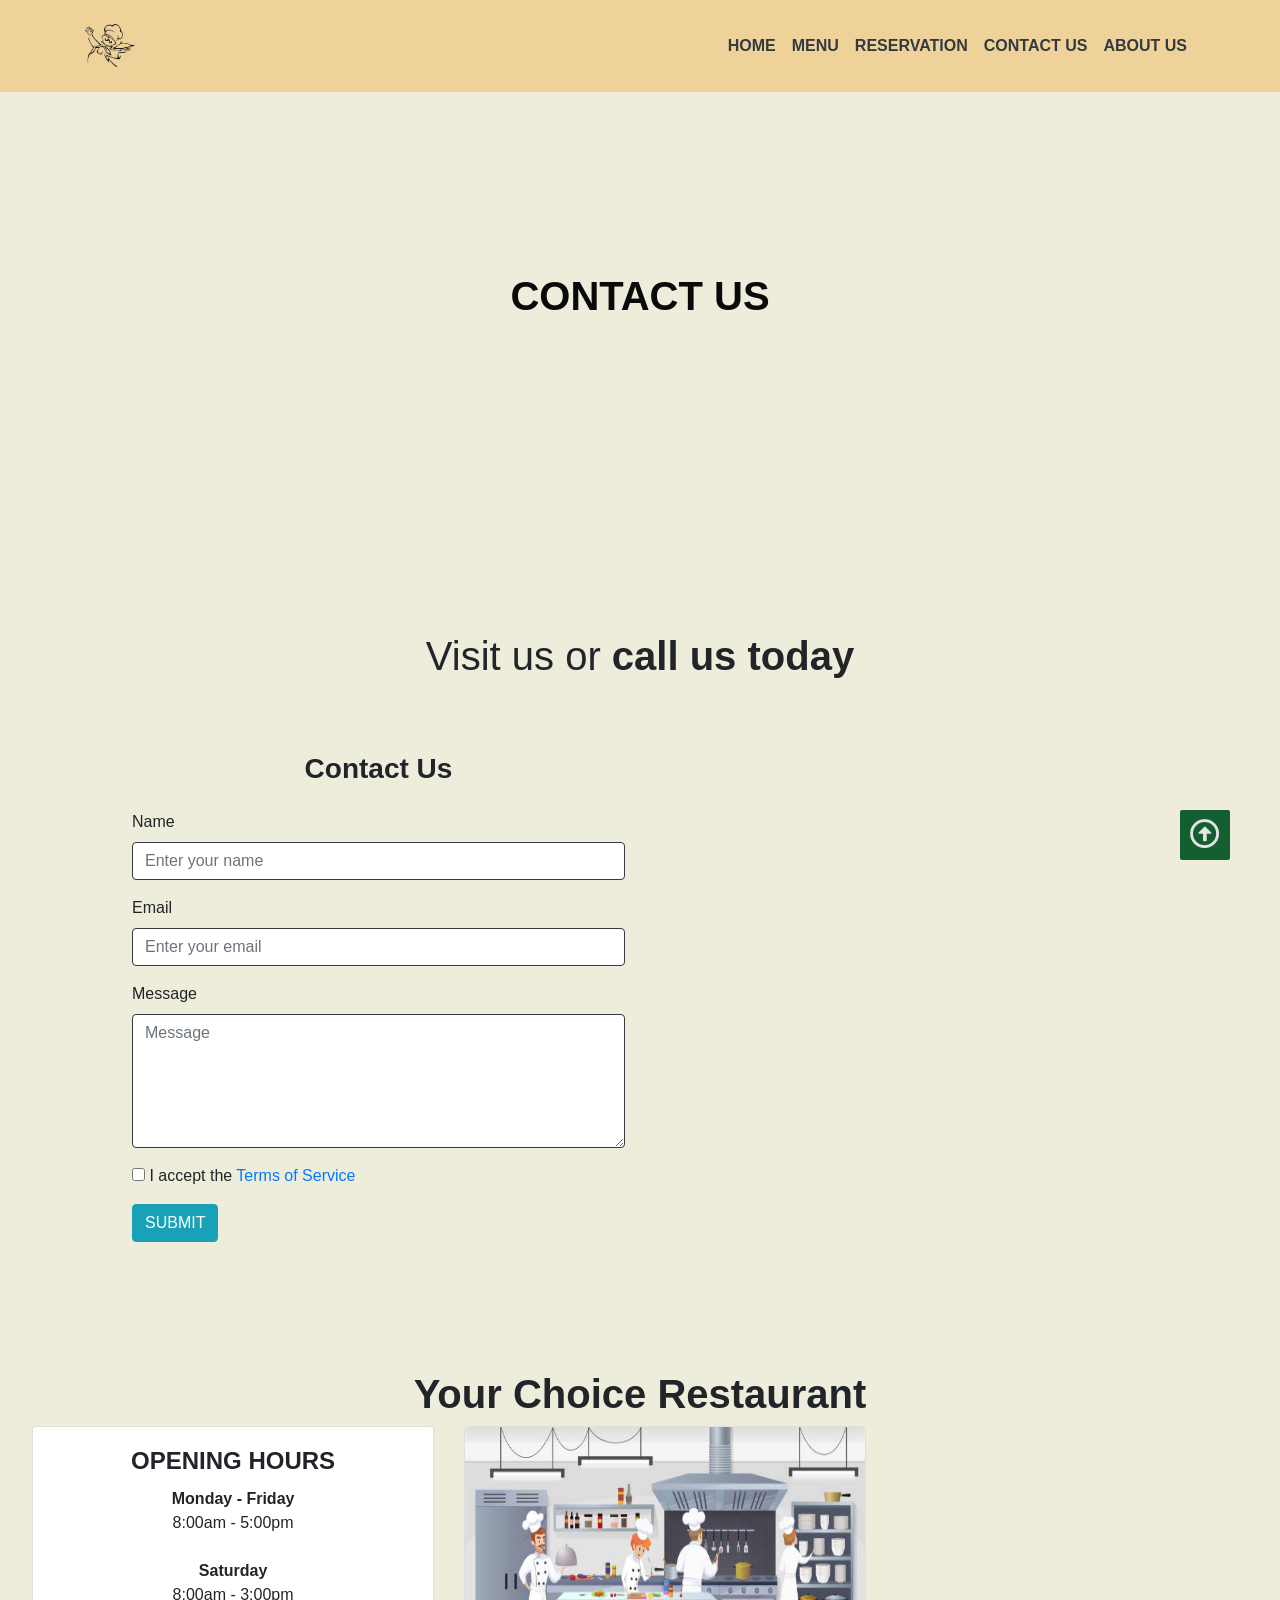
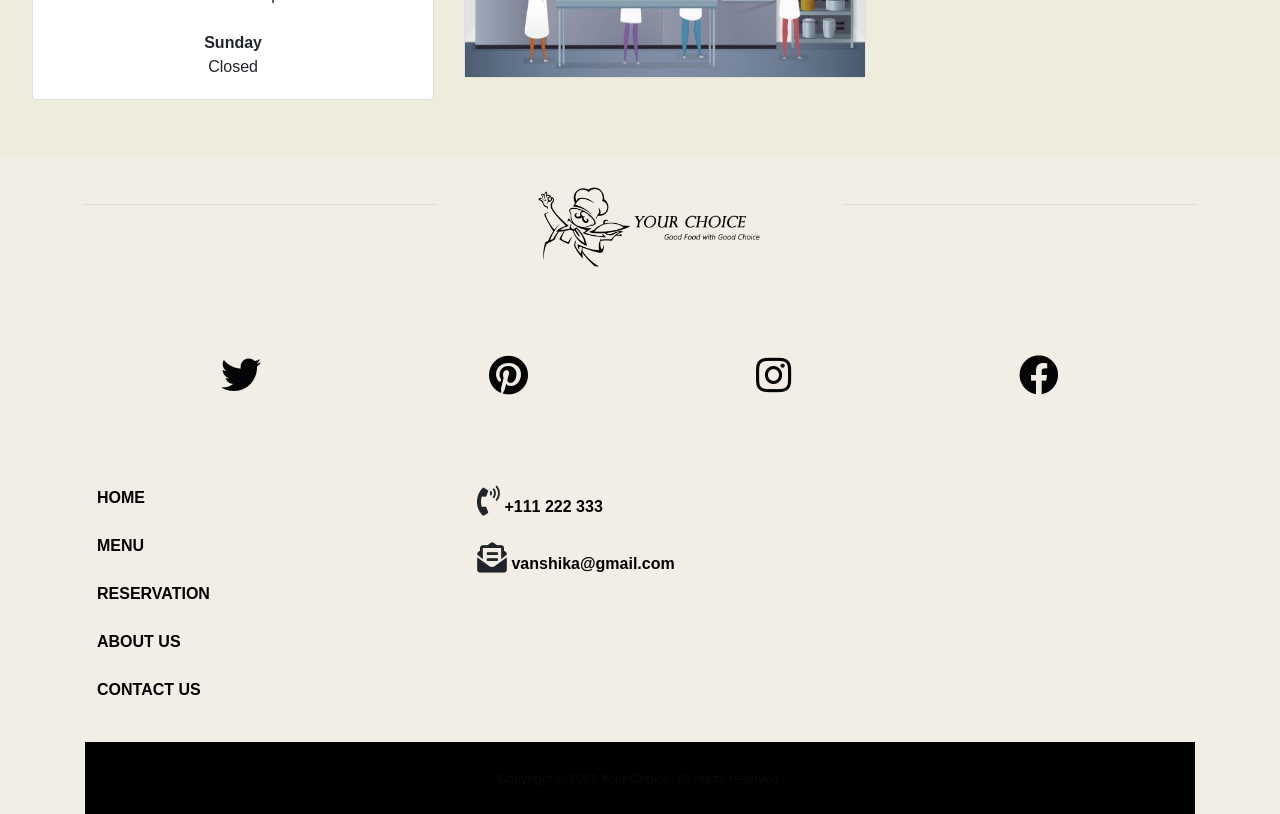
<file: contact.html>
<!doctype html>
<html lang="en">
<head>
    <!-- Required meta tags -->
    <meta charset="utf-8">
    <meta name="viewport" content="width=device-width, initial-scale=1, shrink-to-fit=no">
    
    <!-- Bootstrap CSS -->
    <link rel="stylesheet" href="https://cdn.jsdelivr.net/npm/bootstrap@4.6.0/dist/css/bootstrap.min.css" integrity="sha384-B0vP5xmATw1+K9KRQjQERJvTumQW0nPEzvF6L/Z6nronJ3oUOFUFpCjEUQouq2+l" crossorigin="anonymous">
    <link rel="stylesheet" href="https://cdnjs.cloudflare.com/ajax/libs/font-awesome/5.15.4/css/all.min.css" integrity="sha512-1ycn6IcaQQ40/MKBW2W4Rhis/DbILU74C1vSrLJxCq57o941Ym01SwNsOMqvEBFlcgUa6xLiPY/NS5R+E6ztJQ==" crossorigin="anonymous" referrerpolicy="no-referrer" />
    <link rel = "icon" type = "image/png" href = "img/favicon.jpg">
    <link rel="stylesheet" href="style.css">
    <title>Contact Us : Your Choice</title>
    
</head>
<body>
    <!-- header -->
    <header>
        <div  style="background-image: url(); background-attachment: fixed; height: 600px; width: 100%; background-position: center; background-repeat: no-repeat; background-size: cover;">
            <!-- navbar -->
            <nav class="nav navbar fixed-top navbar-expand-lg navbar-dark p-md-3 bg-dark-transparent">
                <div class="container">
                    <a class="navbar-brand" href="#">
                        <img src="img/logo2.png" height="50" alt="Your choise logo">
                    </a>
                    <button class="navbar-toggler" type="button" data-toggle="collapse" data-target="#navbarTogglerDemo02" aria-controls="navbarTogglerDemo02" aria-expanded="false" aria-label="Toggle navigation">
                        <span class="navbar-toggler-icon"></span>
                    </button>
                    
                    <div class="collapse navbar-collapse" id="navbarTogglerDemo02">
                        <ul class="navbar-nav ml-auto mt-2 mt-lg-0">
                            <li class="nav-item footer-link-item">
                                <a class="nav-link text-dark" href="index.html">HOME</a>
                            </li>
                            <li class="nav-item footer-link-item">
                                <a class="nav-link text-dark" href="menu.html">MENU</a>
                            </li>
                            <li class="nav-item active footer-link-item">
                                <a class="nav-link text-dark" href="reservation.html">RESERVATION</a>
                            </li>
                            <li class="nav-item footer-link-item">
                                <a class="nav-link text-dark" href="contact.html">CONTACT US</a>
                            </li>
                            <li class="nav-item footer-link-item">
                                <a class="nav-link text-dark" href="about.html">ABOUT US</a>
                            </li>
                        </ul>
                    </div> <!--collapse end-->
                </div> <!--container end-->
            </nav> <!--navbar end-->
            
            <div class="container flex-column d-flex justify-content-center"style=" height: 600px;">
                <div class="text-center py-4" >
                    <h1 class="text-white py-3">
                        <span class="font-weight-bold">CONTACT US</span>
                    </h1>
                </div>
                <a href="#" class="gotoupbtn"><i class="far fa-arrow-alt-circle-up"></i></a>
            </div>
        </div>
    </header> <!--header end-->
    
    <section>
        <div class="container">
            <div class="row p-3 m-3">
                <div class="col-12 text-center">
                    <h1>Visit us or <b>call us today</b></h1>
                </div>
            </div> <!--row end-->
            <div class="row p-3 m-3">
                <div class="col-md-6 col-sm-12">
                    <div class="text-center py-3">
                        <h3><b>Contact Us</b></h3>
                    </div>
                    <form action="">
                        <div class="form-group">
                            <label for="">Name</label>
                            <input type="text" class="form-control border-dark" placeholder="Enter your name">
                        </div>
                        <div class="form-group">
                            <label for="">Email</label>
                            <input type="email" class="form-control border-dark" placeholder="Enter your email">
                        </div>
                        <div class="form-group">
                            <label for="">Message</label>
                            <textarea class="form-control border-dark" placeholder="Message" rows="5"></textarea>
                        </div>
                        <div class="form-group">
                            <span>                            
                                <input type="checkbox">
                                <span>
                                    I accept the <a href="#">Terms of Service</a>
                                </span>
                            </span>
                        </div>
                        <div class="form-group">
                            <a class="btn btn-info" type="submit" href="#">
                                SUBMIT
                            </a>
                        </div>
                    </form>
                </div>
                
                        
                    </div>
                </div>
            </div><br><br> <!--row end-->
    
            <div class="row p-3 m-3">
              <div class="col-12 text-center">
                  <h1><b>Your Choice Restaurant</b></h1>
              </div><br>

              <div class="row row-cols-1 row-cols-md-2">
                <div class="col mb-4">
                  <div class="card text-center">
                    <div class="card-body">
                      <h4 class="card-title"><b>OPENING HOURS</b></h4>
                      <p class="card-text"><b>Monday - Friday</b><br>
                        8:00am - 5:00pm<br><br>
                        <b>Saturday</b><br>
                        8:00am - 3:00pm<br><br>
                        <b>Sunday</b><br>
                        Closed</p>
                    </div>
                  </div>
                </div> 

                <div class="col mb-4">
                  <div class="card">
                    <img src="img/contact/chef.jpg" class="card-img-top" height="250px" alt="...">
                  </div>
                </div>    <!--row end-->
        
    </section>
    
    <!-- footer 4-->
    <footer class="">
        <div class="container">
            <div class="row">
                <div class="col-lg-4 col-md-12 text-center">
                    <hr class="pt-5 mt-5">
                </div>
                <div class="col-lg-4 col-md-12 text-center">
                    <img src="img/logo1.png" height="150" alt="Your choise logo">
                </div>
                <div class="col-lg-4 col-md-12 text-center">
                    <hr class="pt-5 mt-5">
                </div>
            </div> <!--row end-->
            
            
            <div class="row justify-content-center">
                <div class="col-md-9 col-sm-10 px-2 py-3">
                    <div class="d-flex justify-content-between py-3 my-2">
                        <a href="www.twitter.com" class="icon-link"><i class="fab fa-twitter"></i></a>
                        <a href="www.pinterest.com" class="icon-link"><i class="fab fa-pinterest"></i></a>
                        <a href="www.instagram.com" class="icon-link"><i class="fab fa-instagram"></i></a>
                        <a href="www.facebook.com" class="icon-link"><i class="fab fa-facebook"></i></a>
                    </div>
                </div>
            </div> <!--row end-->
            
            <div class="row">
                <div class="col-md-4 col-sm-12 py-4 text-sm-center text-md-left">
                    <div class="flex-column">
                        <div class="py-2 p-1 m-2"><a href="index.html" class="footer-link-item">HOME</a></div>
                        <div class="py-2 p-1 m-2"><a href="menu.html" class="footer-link-item">MENU</a></div>
                        <div class="py-2 p-1 m-2"><a href="reservation.html" class="footer-link-item">RESERVATION</a></div>
                        <div class="py-2 p-1 m-2"><a href="about.html" class="footer-link-item">ABOUT US</a></div>
                        <div class="py-2 p-1 m-2"><a href="contact.html" class="footer-link-item">CONTACT US</a></div>
                    </div>
                </div>
                <div class="col-md-4 col-sm-12 py-4 text-sm-center text-md-left">
                    <div class="flex-column">
                        <div class="py-2 p-1 m-2">
                            <i class="fas fa-phone-volume fs-30"></i>
                            <a href="tel:+111 222 333"><span class="footer-link-item">+111 222 333</span></a>
                        </div>
                        <div class="py-2 p-1 m-2">
                            <i class="fas fa-envelope-open-text fs-30"></i>
                            <a href="mailto:yourchoice@gmail.com"><span class="footer-link-item"> vanshika@gmail.com</span></a>
                        </div>
                      
                    </div>
               
            </div> <!--row end-->
        </div> <!--container end-->
        <div class="container-fluid bg-footer-dark text-white">
            <div class="row">
                <div class="col-12 text-center py-3 my-2">
                    <small>Copyright &copy; 2021 Your Choice. All rights reserved.</small>
                </div>
            </div>
        </div>
    </footer> <!--footer end-->
    
    <script src="https://code.jquery.com/jquery-3.5.1.slim.min.js" integrity="sha384-DfXdz2htPH0lsSSs5nCTpuj/zy4C+OGpamoFVy38MVBnE+IbbVYUew+OrCXaRkfj" crossorigin="anonymous"></script>
    <script src="https://cdn.jsdelivr.net/npm/popper.js@1.16.1/dist/umd/popper.min.js" integrity="sha384-9/reFTGAW83EW2RDu2S0VKaIzap3H66lZH81PoYlFhbGU+6BZp6G7niu735Sk7lN" crossorigin="anonymous"></script>
    <script src="https://cdn.jsdelivr.net/npm/bootstrap@4.6.0/dist/js/bootstrap.min.js" integrity="sha384-+YQ4JLhjyBLPDQt//I+STsc9iw4uQqACwlvpslubQzn4u2UU2UFM80nGisd026JF" crossorigin="anonymous"></script>
    
</body>
</html>
</file>
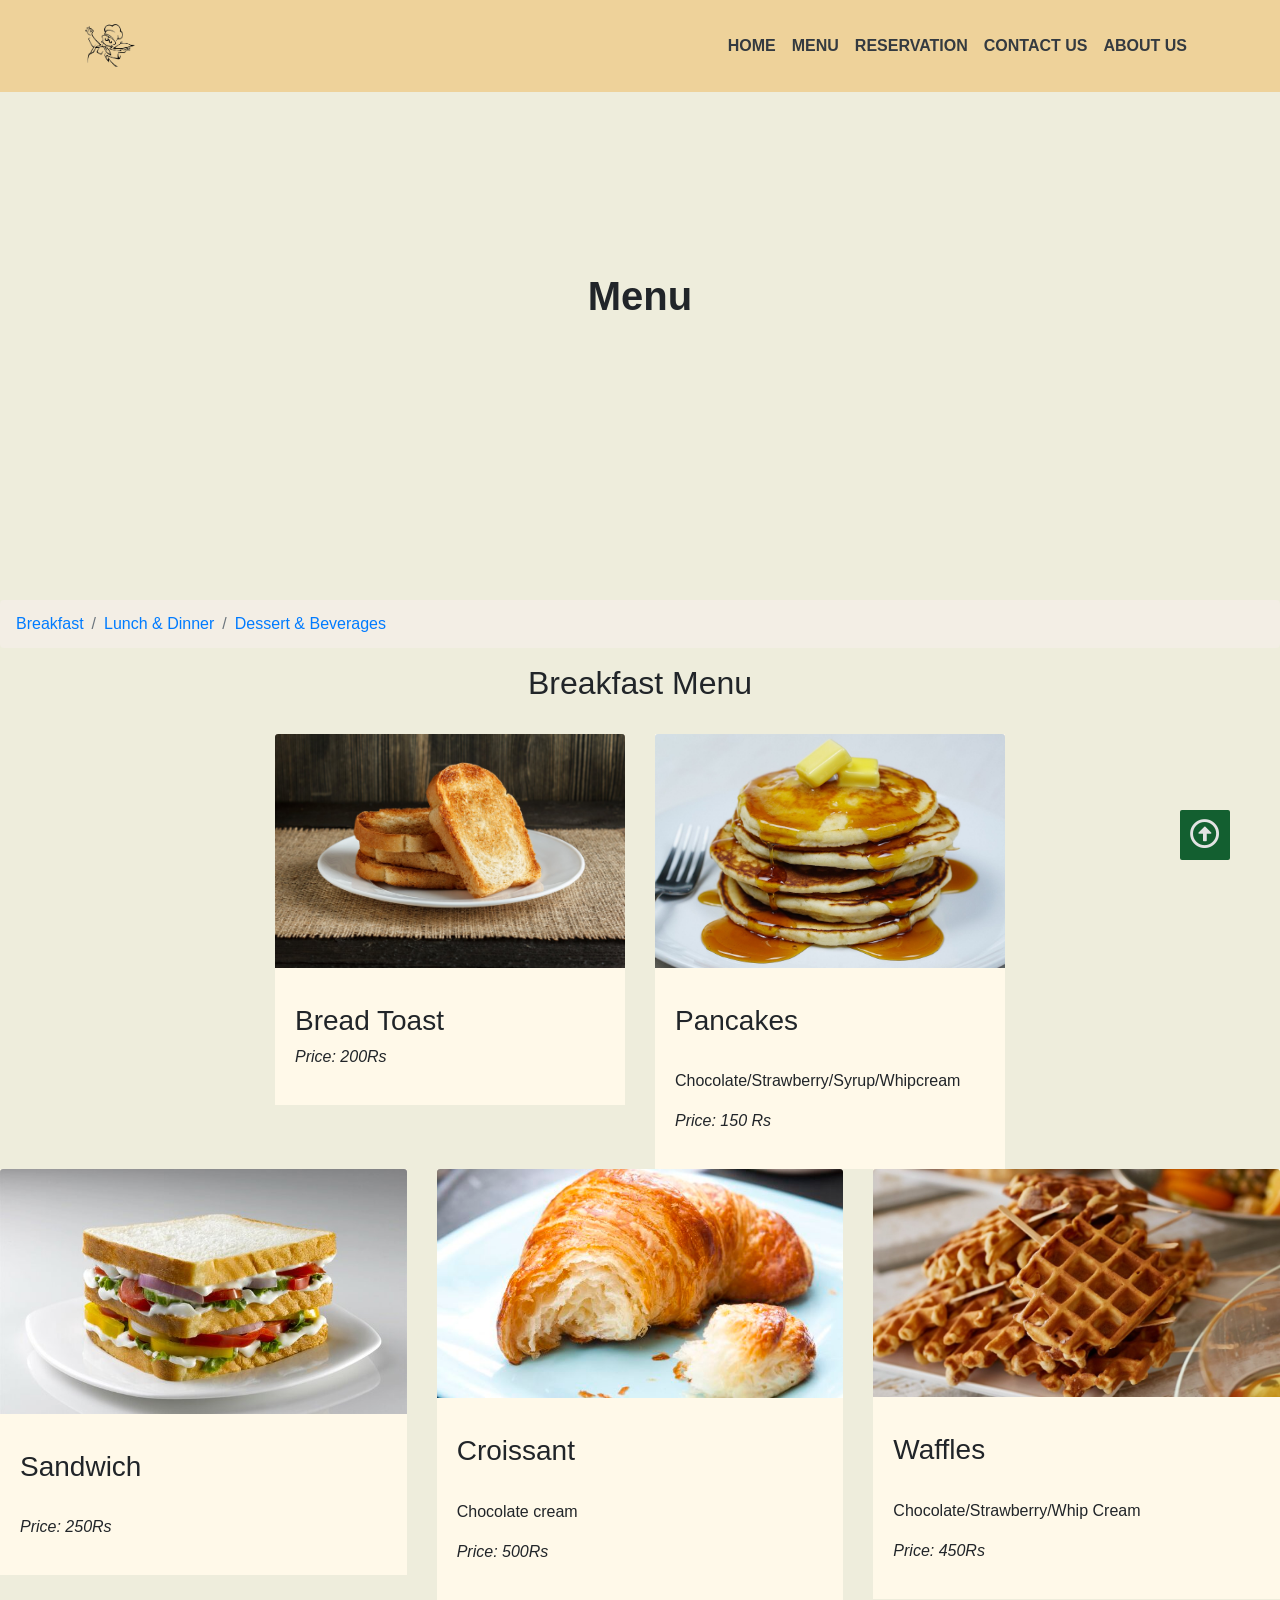
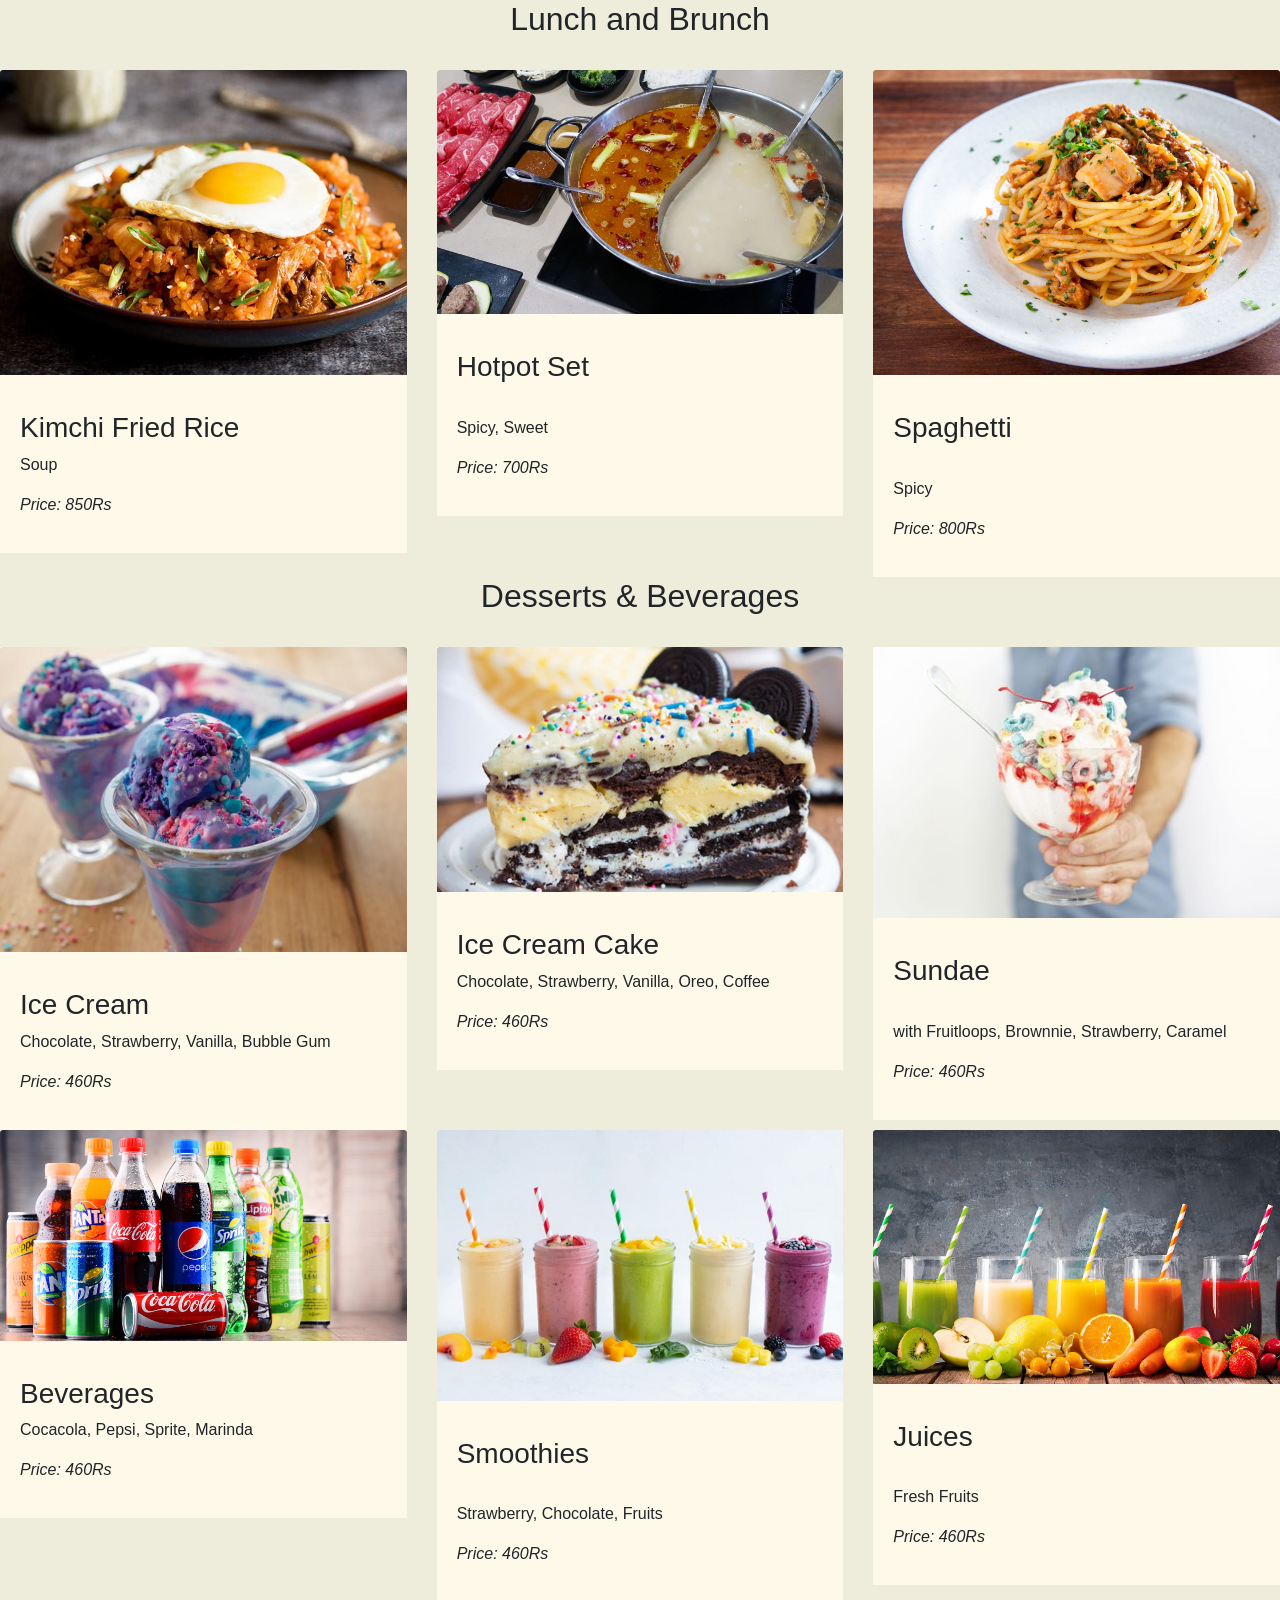
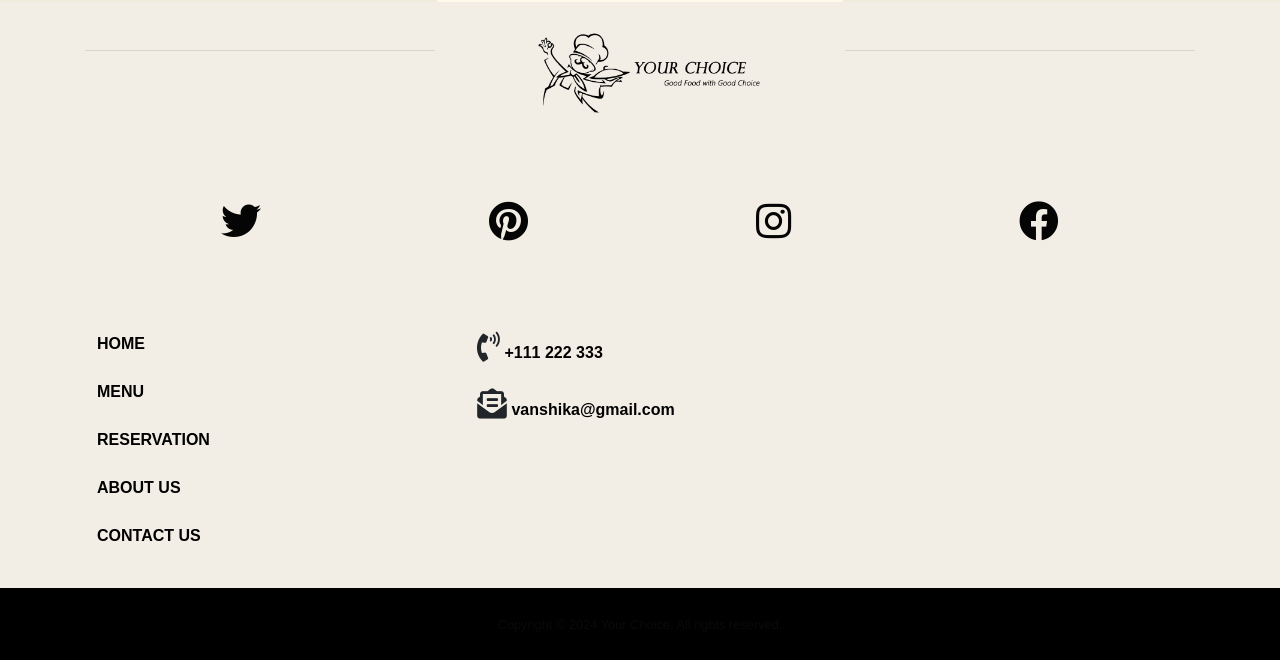
<file: menu.html>
<!doctype html>
<html lang="en">
<head>
	<!-- Required meta tags -->
	<meta charset="utf-8">
	<meta name="viewport" content="width=device-width, initial-scale=1, shrink-to-fit=no">
	
	<!-- Bootstrap CSS -->
	<link rel="stylesheet" href="https://cdn.jsdelivr.net/npm/bootstrap@4.6.0/dist/css/bootstrap.min.css" integrity="sha384-B0vP5xmATw1+K9KRQjQERJvTumQW0nPEzvF6L/Z6nronJ3oUOFUFpCjEUQouq2+l" crossorigin="anonymous">
	<link rel="stylesheet" href="https://cdnjs.cloudflare.com/ajax/libs/font-awesome/5.15.4/css/all.min.css" integrity="sha512-1ycn6IcaQQ40/MKBW2W4Rhis/DbILU74C1vSrLJxCq57o941Ym01SwNsOMqvEBFlcgUa6xLiPY/NS5R+E6ztJQ==" crossorigin="anonymous" referrerpolicy="no-referrer" />
	<link rel = "icon" type = "image/png" href = "img/favicon.jpg">
	<link rel="stylesheet" href="style.css">
	<title>Menu: Your Choice</title>
	
</head>
<body>
	<header>
    <div  style="background-image: url(); background-attachment: fixed; height: 600px; width: 100%; background-position: center; background-repeat: no-repeat; background-size: cover;">
		
			<!-- navbar -->
			<nav class="nav navbar fixed-top navbar-expand-lg navbar-dark p-md-3 bg-dark-transparent">
				<div class="container">
					<a class="navbar-brand" href="#">
						<img src="img/logo2.png" height="50" alt="Your choise logo">
					</a>
					<button class="navbar-toggler" type="button" data-toggle="collapse" data-target="#navbarTogglerDemo02" aria-controls="navbarTogglerDemo02" aria-expanded="false" aria-label="Toggle navigation">
						<span class="navbar-toggler-icon"></span>
					</button>
					
					<div class="collapse navbar-collapse" id="navbarTogglerDemo02">
						<ul class="navbar-nav ml-auto mt-2 mt-lg-0">
							<li class="nav-item active footer-link-item">
								<a class="nav-link text-dark" href="index.html">HOME</a>
							</li>
							<li class="nav-item footer-link-item">
								<a class="nav-link text-dark" href="menu.html">MENU</a>
							</li>
							<li class="nav-item footer-link-item">
								<a class="nav-link text-dark" href="reservation.html">RESERVATION</a>
							</li>
							<li class="nav-item footer-link-item">
								<a class="nav-link text-dark" href="contact.html">CONTACT US</a>
							</li>
							<li class="nav-item footer-link-item">
								<a class="nav-link text-dark" href="about.html">ABOUT US</a>
							</li>
						</ul>
					</div> <!--collapse end-->
				</div> <!--container end-->
			</nav> <!--navbar end-->
			
			<div class="container flex-column d-flex justify-content-center" style=" height: 600px;">
				<div class="text-center py-4" >
					<h1 class="text-black font-weight-bold py-3">
						Menu
					</h1>
				</div>
				<a href="#" class="gotoupbtn"><i class="far fa-arrow-alt-circle-up"></i></a>
			</div>
		</div>
	</header>
	
	<class="container mt-5 pt-5">
		<nav aria-label="breadcrumb">
			<ol class="breadcrumb">
				<li class="breadcrumb-item"><a href="#breakfast">Breakfast</a></li>
				<li class="breadcrumb-item"><a href="#lunch">Lunch & Dinner</a></li>
				<li class="breadcrumb-item"><a href="#beverages">Dessert & Beverages</a></li>
			</ol>
		</nav>	
	<div data-spy="scroll" data-target="#navbar-example2" data-offset="0">
		<div class="container">
		<!-- Breakfast -->
		<div class="row justify-content-center">
			<div class="col-12 text-center">
				<h2 id="breakfast">Breakfast Menu</h2><br>
			</div>
			<div class="col-sm-12 col-lg-4 col-md-4">
				<div class="card-menu" style="width: 100%; height: auto;">
					<img src="img/menupage/breadtoast.jpg" class="card-img-top" alt="...">
					<div class="card-body">
					  <p class="card-text">
						  <h3>Bread Toast</h3>
					
						<i>Price: 200Rs</i>
					  </p>
					</div>
				  </div>

                  
			</div>
			<div class="col-sm-12 col-lg-4 col-md-4">
				<div class="card-menu" style="width: 100%; height: auto;">
					<img src="img/menupage/pancake.jpg" class="card-img-top" alt="...">
					<div class="card-body">
					  <p class="card-text">
						  <h3>Pancakes</h3><br>
						  <p>Chocolate/Strawberry/Syrup/Whipcream</p>
						<i>Price: 150 Rs</i>
					</p>
					</div>
				  </div>
			</div>
			
				  </div>
			</div>
		</div>
		<div class="row justify-content-center">
			<div class="col-sm-12 col-lg-4 col-md-4">
				<div class="card-menu" style="width: 100%; height: auto;">
					<img src="img/menupage/sandwich.jpg" class="card-img-top" alt="...">
					<div class="card-body">
					  <p class="card-text">
						  <h3>Sandwich</h3><br>
						
						<i>Price: 250Rs</i>
					</p>
					</div>
				  </div>
			</div>
			<div class="col-sm-12 col-lg-4 col-md-4">
				<div class="card-menu" style="width: 100%; height: auto;">
					<img src="img/menupage/croissant.jpg" class="card-img-top" alt="...">
					<div class="card-body">
					  <p class="card-text">
						  <h3>Croissant</h3><br>
						  <p>Chocolate cream</p>
						<i>Price: 500Rs</i>
					</p>
					</div>
				  </div>
			</div>
			<div class="col-sm-12 col-lg-4 col-md-4">
				<div class="card-menu" style="width: 100%; height: auto;">
					<img src="img/menupage/waffles.jpg" class="card-img-top" alt="...">
					<div class="card-body">
					  <p class="card-text">
						  <h3>Waffles</h3><br>
						  <p>Chocolate/Strawberry/Whip Cream</p>
						<i>Price: 450Rs</i>
					</p>
					</div>
				  </div>
			</div>
		</div>
		

		<!-- Lunch & Dinner -->
		<div data-spy="scroll" data-target="#navbar-example2" data-offset="0">
            <div class="container">
            <!-- Breakfast -->
            <div class="row justify-content-center">
                <div class="col-12 text-center">
                    <h2 id="breakfast">Lunch and Brunch</h2><br>
                </div>
			
			
			</div>
		</div>	
		<div class="row justify-content-center">
			<div class="col-sm-12 col-lg-4 col-md-4">
				<div class="card-menu" style="width: 100%; height: auto;">
					<img src="img/menupage/kimchifriedrice.jpg" class="card-img-top" alt="...">
					<div class="card-body">
					  <p class="card-text">
						  <h3>Kimchi Fried Rice</h3>
						  <p>Soup</p>
						<i>Price: 850Rs</i>
					  </p>
					</div>
				  </div>
			</div>
			<div class="col-sm-12 col-lg-4 col-md-4">
				<div class="card-menu" style="width: 100%; height: auto;">
					<img src="img/menupage/hotpot.jpg" class="card-img-top" alt="...">
					<div class="card-body">
					  <p class="card-text">
						  <h3>Hotpot Set</h3><br>
						  <p>Spicy, Sweet</p>
						<i>Price: 700Rs</i>
					</p>
					</div>
				  </div>
			</div>
			<div class="col-sm-12 col-lg-4 col-md-4">
				<div class="card-menu" style="width: 100%; height: auto;">
					<img src="img/menupage/spaghetti.jpg" class="card-img-top" alt="...">
					<div class="card-body">
					  <p class="card-text">
						  <h3>Spaghetti</h3><br>
						  <p>Spicy</p>
						<i>Price: 800Rs</i>
					</p>
					</div>
				  </div>
			</div>
		</div>
		
			</div>
			
			</div>
			
		</div>
		<!-- Beverage -->
		<div class="row justify-content-center">
			<div class="col-12 text-center">
				<h2 id="beverages">Desserts & Beverages</h2><br>
			</div>
			<div class="col-sm-12 col-lg-4 col-md-4">
				<div class="card-menu" style="width: 100%; height: auto;">
					<img src="img/menupage/icecream.jpeg" class="card-img-top" alt="...">
					<div class="card-body">
					  <p class="card-text">
						  <h3>Ice Cream</h3>
						  <p>Chocolate, Strawberry, Vanilla, Bubble Gum</p>
						<i>Price: 460Rs </i>
					  </p>
					</div>
				  </div>
			</div>
			<div class="col-sm-12 col-lg-4 col-md-4">
				<div class="card-menu" style="width: 100%; height: auto;">
					<img src="img/menupage/icecreamcake.jpg" class="card-img-top" alt="...">
					<div class="card-body">
					  <p class="card-text">
						<h3>Ice Cream Cake</h3>
						<p>Chocolate, Strawberry, Vanilla, Oreo, Coffee</p>
						<i>Price: 460Rs </i>
					</p>
					</div>
				  </div>
			</div>
			<div class="col-sm-12 col-lg-4 col-md-4">
				<div class="card-menu" style="width: 100%; height: auto;">
					<img src="img/menupage/sundae.jpg" class="card-img-top" alt="...">
					<div class="card-body">
					  <p class="card-text">
						  <h3>Sundae</h3><br>
						  <p>with Fruitloops, Brownnie, Strawberry, Caramel</p>
						<i>Price: 460Rs </i>
					</p>
					</div>
				  </div>
			</div>
		</div>	
		<div class="row justify-content-center">
			<div class="col-sm-12 col-lg-4 col-md-4">
				<div class="card-menu" style="width: 100%; height: auto;">
					<img src="img/menupage/beverages.jpg" class="card-img-top" alt="...">
					<div class="card-body">
					  <p class="card-text">
						  <h3>Beverages</h3>
						  <p>Cocacola, Pepsi, Sprite, Marinda</p>
						<i>Price: 460Rs </i>
					  </p>
					</div>
				  </div>
			</div>
			<div class="col-sm-12 col-lg-4 col-md-4">
				<div class="card-menu" style="width: 100%; height: auto;">
					<img src="img/menupage/smoothies.jpg" class="card-img-top" alt="...">
					<div class="card-body">
					  <p class="card-text">
						  <h3>Smoothies</h3><br>
						  <p>Strawberry, Chocolate, Fruits</p>
						<i>Price: 460Rs </i>
					</p>
					</div>
				  </div>
			</div>
			<div class="col-sm-12 col-lg-4 col-md-4">
				<div class="card-menu" style="width: 100%; height: auto;">
					<img src="img/menupage/juices.jpg" class="card-img-top" alt="...">
					<div class="card-body">
					  <p class="card-text">
						  <h3>Juices</h3><br>
						  <p>Fresh Fruits</p>
						<i>Price: 460Rs </i>
					</p>
					</div>
				  </div>
			</div>
		</div>
	</div>
	</div>
	</div>	
	


    <footer class="">
        <div class="container">
          <div class="row">
            <div class="col-lg-4 col-md-12 text-center">
              <hr class="pt-5 mt-5">
            </div>
            <div class="col-lg-4 col-md-12 text-center">
              <img src="img/logo1.png" height="150" alt="Your choice logo">
            </div>
            <div class="col-lg-4 col-md-12 text-center">
              <hr class="pt-5 mt-5">
            </div>
          </div> <!--row end-->
          
         
          
          <div class="row justify-content-center">
            <div class="col-md-9 col-sm-10 px-2 py-3">
              <div class="d-flex justify-content-between py-3 my-2">
                <a href="www.twitter.com" class="icon-link"><i class="fab fa-twitter"></i></a>
                <a href="www.pinterest.com" class="icon-link"><i class="fab fa-pinterest"></i></a>
                <a href="www.instagram.com" class="icon-link"><i class="fab fa-instagram"></i></a>
                <a href="www.facebook.com" class="icon-link"><i class="fab fa-facebook"></i></a>
              </div>
            </div>
          </div> <!--row end-->
          
          <div class="row">
            <div class="col-md-4 col-sm-12 py-4 text-sm-center text-md-left">
              <div class="flex-column">
                <div class="py-2 p-1 m-2"><a href="index.html" class="footer-link-item">HOME</a></div>
                <div class="py-2 p-1 m-2"><a href="menu.html" class="footer-link-item">MENU</a></div>
                <div class="py-2 p-1 m-2"><a href="reservation.html" class="footer-link-item">RESERVATION</a></div>
                <div class="py-2 p-1 m-2"><a href="about.html" class="footer-link-item">ABOUT US</a></div>
                <div class="py-2 p-1 m-2"><a href="contact.html" class="footer-link-item">CONTACT US</a></div>
              </div>
            </div>
            <div class="col-md-4 col-sm-12 py-4 text-sm-center text-md-left">
              <div class="flex-column">
                <div class="py-2 p-1 m-2">
                  <i class="fas fa-phone-volume fs-30"></i>
                  <a href="tel:+111 222 333"><span class="footer-link-item">+111 222 333</span></a>
                </div>
                <div class="py-2 p-1 m-2">
                  <i class="fas fa-envelope-open-text fs-30"></i>
                  <a href="mailto:yourchoice@gmail.com"><span class="footer-link-item"> vanshika@gmail.com</span></a>
                </div>
                
              </div>
            </div>
            
          </div> <!--row end-->
        </div> <!--container end-->
        <div class="container-fluid bg-footer-dark text-white">
          <div class="row">
            <div class="col-12 text-center py-3 my-2">
              <small>Copyright &copy; 2024 Your Choice. All rights reserved.</small>
            </div>
          </div>
        </div>
      </footer> <!--footer end-->
      
      <script src="https://code.jquery.com/jquery-3.5.1.slim.min.js" integrity="sha384-DfXdz2htPH0lsSSs5nCTpuj/zy4C+OGpamoFVy38MVBnE+IbbVYUew+OrCXaRkfj" crossorigin="anonymous"></script>
      <script src="https://cdn.jsdelivr.net/npm/popper.js@1.16.1/dist/umd/popper.min.js" integrity="sha384-9/reFTGAW83EW2RDu2S0VKaIzap3H66lZH81PoYlFhbGU+6BZp6G7niu735Sk7lN" crossorigin="anonymous"></script>
      <script src="https://cdn.jsdelivr.net/npm/bootstrap@4.6.0/dist/js/bootstrap.min.js" integrity="sha384-+YQ4JLhjyBLPDQt//I+STsc9iw4uQqACwlvpslubQzn4u2UU2UFM80nGisd026JF" crossorigin="anonymous"></script>
      
	
</body>
</html>
</file>
<file: style.css>
*{
    margin: 0;
    padding: 0;
    font-family: "Open Sans", sans-serif;
}
body{
    background-color: #eeeddc;
}
.bg-dark-transparent{
    background-color: #eecc88c9
    ;
}
.fs-30{
    font-size: 30px;
}
.fs-50{
    font-size: 50px;
}
html{
   scroll-behavior: smooth;
}

/* header */




/* footer */
footer{
    background-color: #f3eee5

}
.bg-footer-dark{
    background-color: #000000;
}
.footer-link-item{
    color: #000000;
    font-weight: bold;
    text-decoration-line: none;
}
.footer-link-item:hover{
    color: crimson;
    font-weight: normal;
}
.icon-link{
    color: rgb(5, 5, 5);
    font-size: 40px;
    font-weight: bold;
}
.icon-link:hover{
    color: crimson;
    font-weight: normal;
}
.gotoupbtn{
   position: fixed;
   width: 50px;
   height: 50px;
   background: rgb(19, 95, 48);
   bottom: 40px;
   right: 50px;
   border-radius: 2px;
   text-align: center;
   line-height: 50px;
   color: #e3e3e3;
   font-size: 30px;
   text-decoration: none;
   cursor: pointer;
   transition: 0.5s;
   z-index: 1;
}
.gotoupbtn:hover{
   font-size: 25px;
   background: rgb(15, 73, 37);
   color: rgb(78, 30, 30);
   width: 48px;
   height: 48px;
   border-radius: 50%;
}
.custom-btn{
    color: rgb(5, 5, 5);
    font-weight: bold;
}
.custom-btn:hover{
    background-color: crimson;
    font-weight: normal;
    color: white;
}
/* Home page */
.circle-img{
    border-radius: 50%;
}
.icon-style{
    color: rgb(5, 5, 5);
    font-size: 30px;
}
.shadow-bg{
    background: rgb(228,228,228);
    background: radial-gradient(circle, rgba(228,228,228,1) 17%, rgba(208,205,253,1) 18%, rgba(220,213,255,1) 30%, rgba(228,227,229,1) 37%, rgba(206,203,255,1) 55%);
}
.height-5{
    height: 250px;
}

/* menu */
/* card */
.card-menu{
    background-color: #fff9e9;
}
.breadcrumb{
    background-color: #f3eee5;
}
.breadcrumb-item{
    color: #000000;
    
}

/* about */

#bg{
   background-image: url('img/aboutus/png4.jpg');
   background-attachment: fixed;
   background-position: center;
}
.about{
   width: 100;
   height: 100;
   justify-content: center;
   align-items: center;
   margin-top: 150px;
}
.about .content img{
   width: 600px;
   max-width: 100%;
   box-shadow: 0 5px 15px 0px rgba(0,0,0, .5);
}

.about .content img:hover{
   width: 630px;
   max-width: 130%;
}
.text{
   width: 550px;
   max-width: 100%;
   color: #c11c1c73;
}

.content{
   width: 1280px;
   max-width: 95%;
   align-items: center;
   justify-content: space-around;
}
.text h10{
   color: #f8102048;
   font-size: 50px;
   margin-bottom: 40px;
   margin-top: 40px;
}
.text p{
   font-size: 18px;
   margin-bottom: 70px;

}

#aboutlink{
   color: #4C5270;
   text-decoration: underline;
   font-size: 20px;
}

#aboutlink:hover{
   color: #F8D210;
   font-size: 20px;
}

button{
   background-color: #F8D210;
   color: #cf7628b4;
   border: 2px solid transparent;
   padding: 10px 30px;
   border-radius: 30px;
   text-decoration: none;
   font-size: 17px;
   margin-bottom: 70px;
}

button:hover{
   text-decoration: underline;
   padding: 6px 16px;
}

/* contact us */

.text-color{
   color: rgb(24, 109, 179);
   font-weight: bold;
}
.bg-bw{
   background-color: rgba(222, 184, 135, 0.774);
}

.text-white {
    color: #0a0a0a!important;
}
</file>
